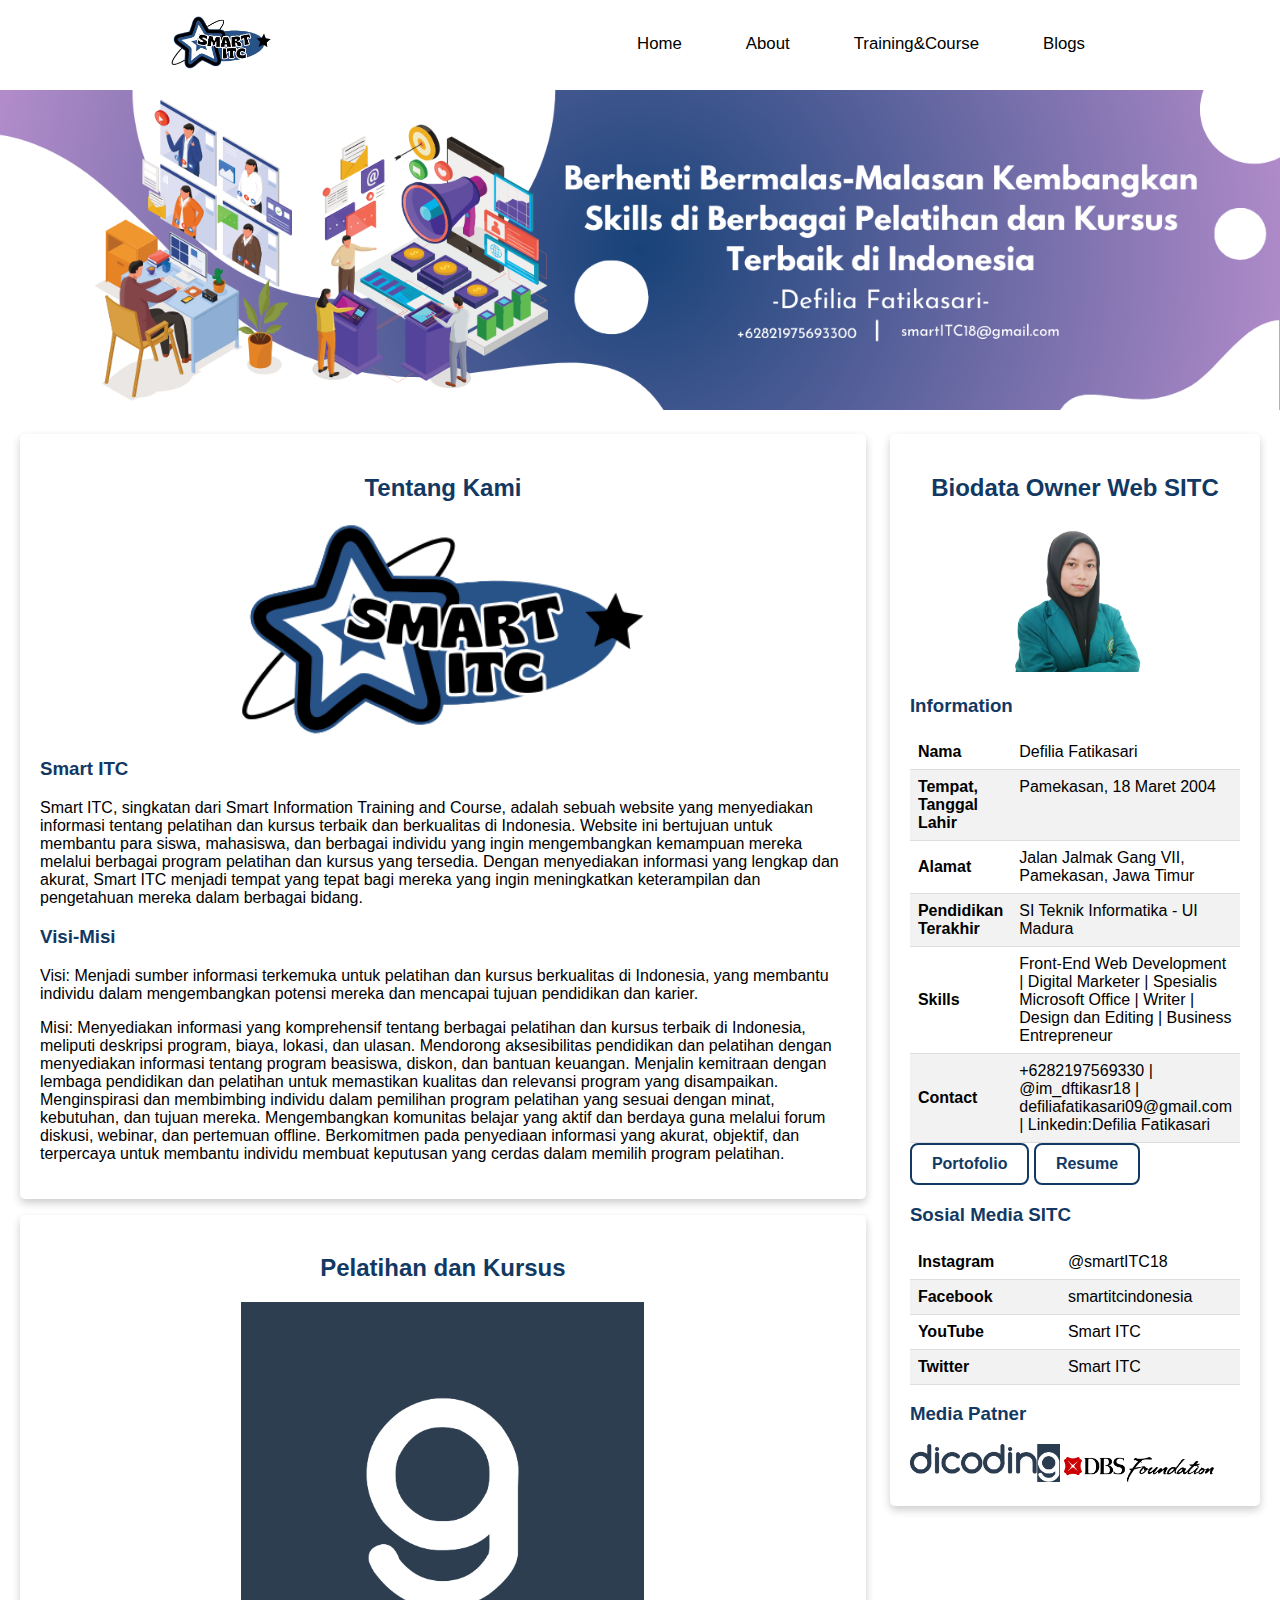
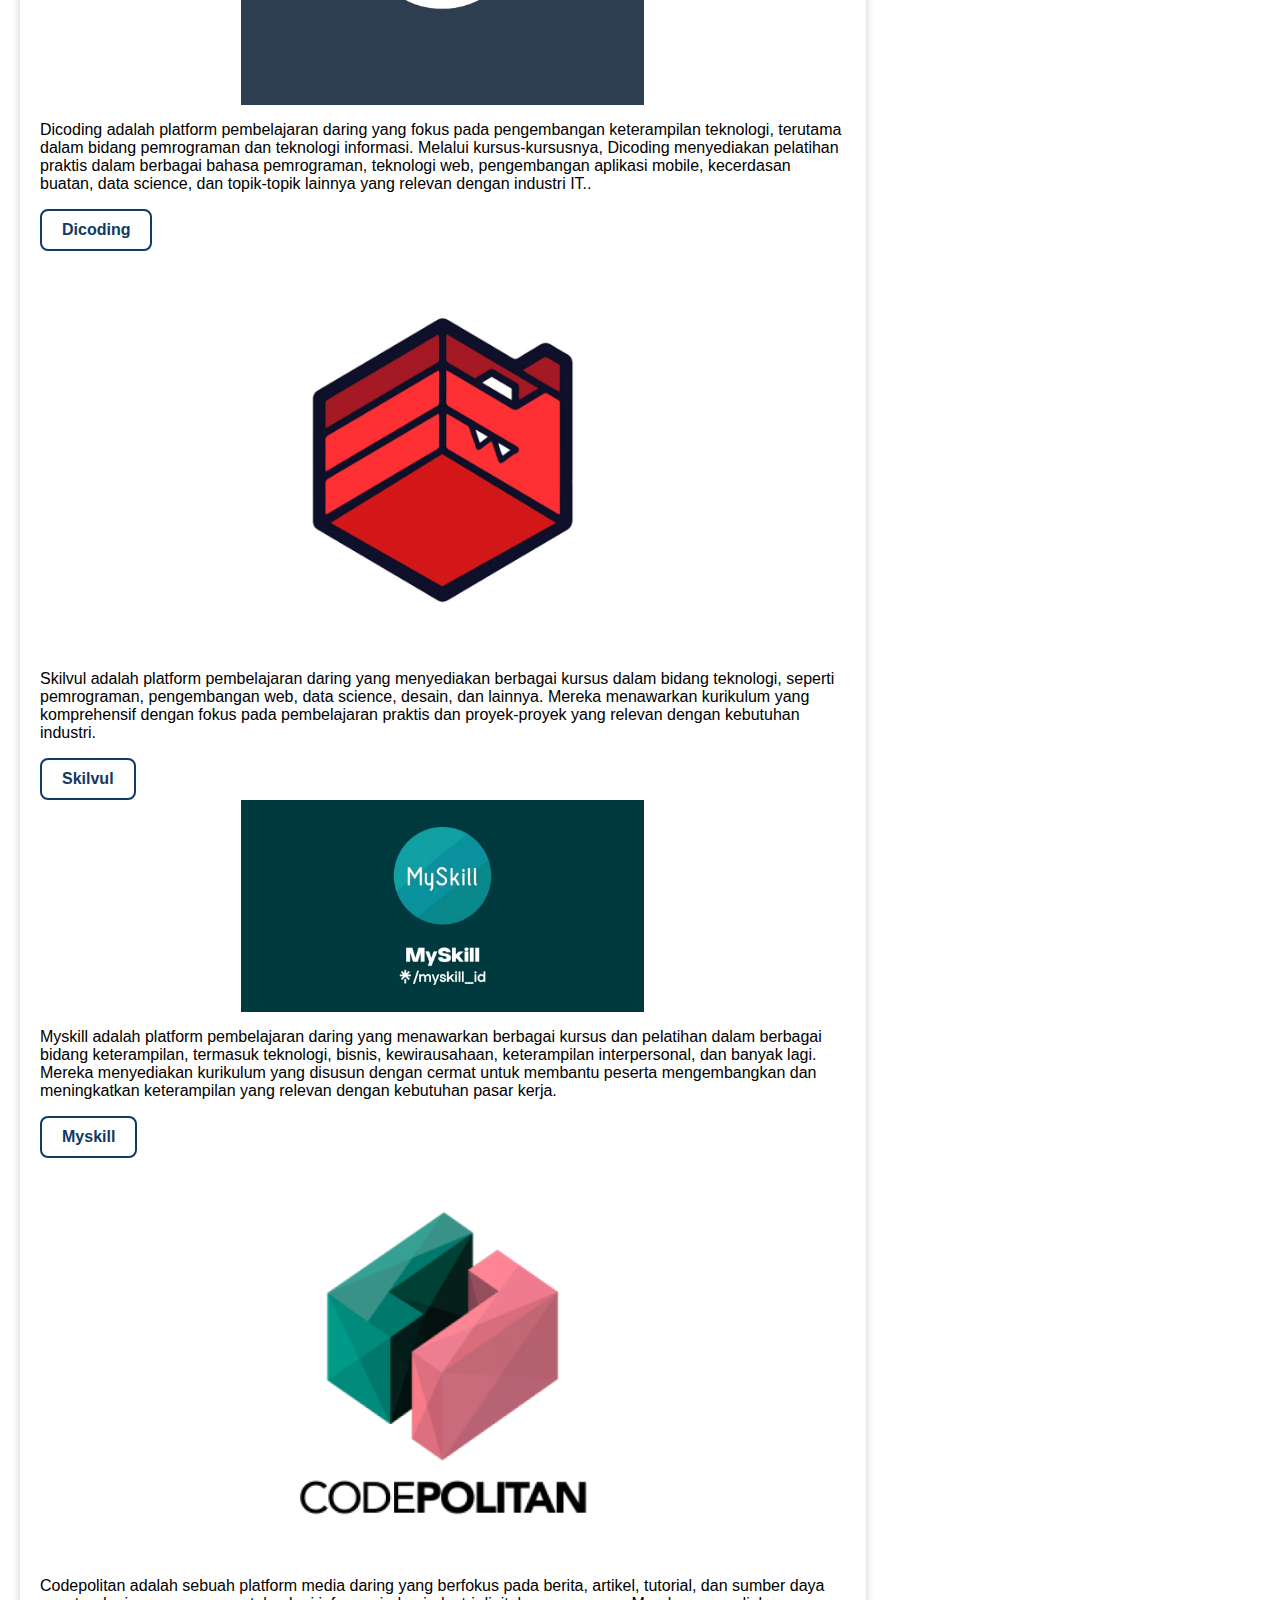
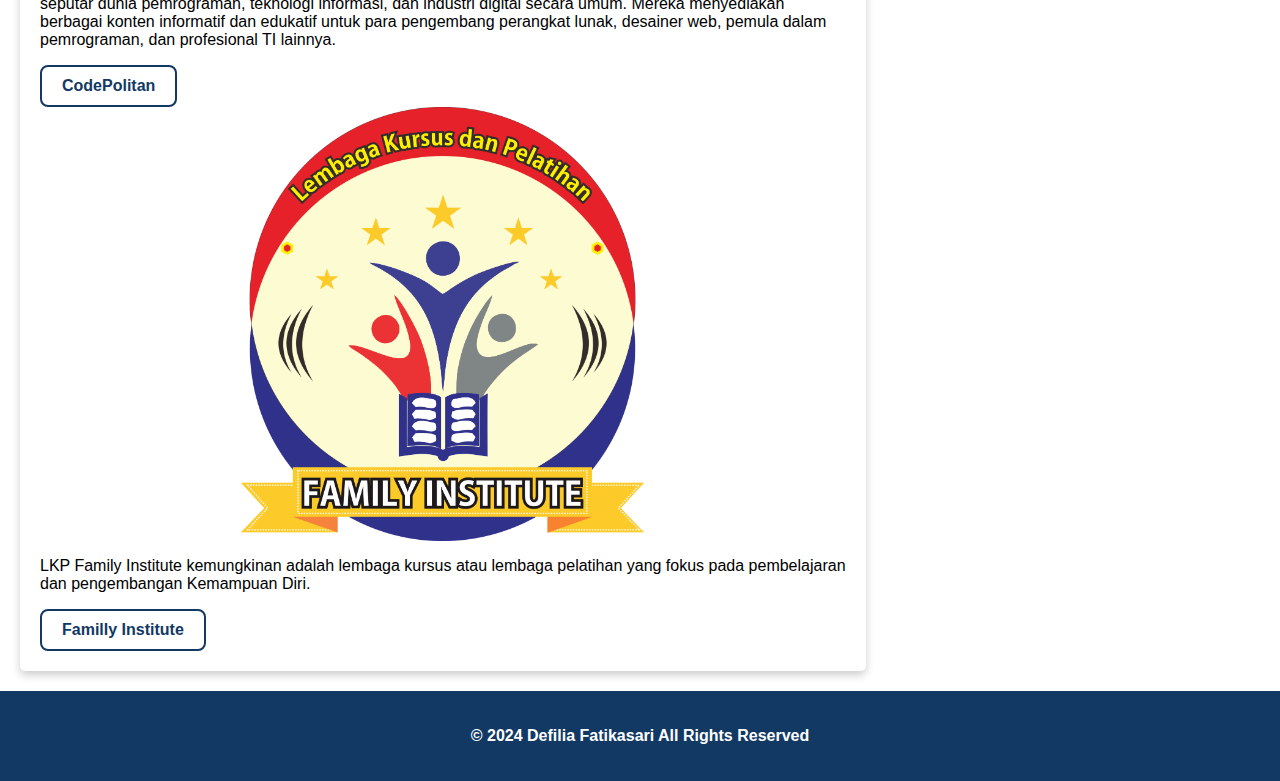
<file: index.html>
<!DOCTYPE html>
<html>
  <head>
    <meta charset="utf-8" />
    <meta name="viewport" content="width=device-width, initial-scale=1.0" />
    <title>Smart ITC</title>
    <link rel="stylesheet" href="css/styles.css" />
    <link rel="preconnect" href="https://fonts.googleapis.com" />
    <link rel="preconnect" href="https://fonts.gstatic.com" crossorigin />
    <link href="https://fonts.googleapis.com/css2?family=Poppins:ital,wght@0,100;0,200;0,300;0,400;0,500;0,600;0,700;0,800;0,900;1,400&display=swap" rel="stylesheet" />
  </head>
  <body>
    <header class="navbar-container">
      <div class="logo">
        <img src="images/Logo NO BG SITC2.png" alt="Smart ITC" />
      </div>
      <nav class="nav-list">
        <ul>
          <li><a href="#home">Home</a></li>
          <li><a href="#about">About</a></li>
          <li><a href="#tc">Training&Course</a></li>
          <li><a href="blogs.html">Blogs</a></li>
        </ul>
      </nav>
    </header>

    <section>
      <div id="banner">
        <article id="home">
          <img src="images/Banner Smart ITC.png" alt="Banner Smart ITC" />
        </article>
      </div>
    </section>

    <main>
      <div id="content">
        <article id="about" class="card">
          <h2 id="about">Tentang Kami</h2>
          <img src="images/Logo Smart ITC.png" alt="Logo" class="featured-image" />
          <h3>Smart ITC</h3>
          <p>
            Smart ITC, singkatan dari Smart Information Training and Course, adalah sebuah website yang menyediakan informasi tentang pelatihan dan kursus terbaik dan berkualitas di Indonesia. Website ini bertujuan untuk membantu para
            siswa, mahasiswa, dan berbagai individu yang ingin mengembangkan kemampuan mereka melalui berbagai program pelatihan dan kursus yang tersedia. Dengan menyediakan informasi yang lengkap dan akurat, Smart ITC menjadi tempat yang
            tepat bagi mereka yang ingin meningkatkan keterampilan dan pengetahuan mereka dalam berbagai bidang.
          </p>

          <h3>Visi-Misi</h3>
          <p>Visi: Menjadi sumber informasi terkemuka untuk pelatihan dan kursus berkualitas di Indonesia, yang membantu individu dalam mengembangkan potensi mereka dan mencapai tujuan pendidikan dan karier.</p>
          <p>
            Misi: Menyediakan informasi yang komprehensif tentang berbagai pelatihan dan kursus terbaik di Indonesia, meliputi deskripsi program, biaya, lokasi, dan ulasan. Mendorong aksesibilitas pendidikan dan pelatihan dengan menyediakan
            informasi tentang program beasiswa, diskon, dan bantuan keuangan. Menjalin kemitraan dengan lembaga pendidikan dan pelatihan untuk memastikan kualitas dan relevansi program yang disampaikan. Menginspirasi dan membimbing individu
            dalam pemilihan program pelatihan yang sesuai dengan minat, kebutuhan, dan tujuan mereka. Mengembangkan komunitas belajar yang aktif dan berdaya guna melalui forum diskusi, webinar, dan pertemuan offline. Berkomitmen pada
            penyediaan informasi yang akurat, objektif, dan terpercaya untuk membantu individu membuat keputusan yang cerdas dalam memilih program pelatihan.
          </p>
        </article>

        <article id="tc" class="card">
          <h2 id="tc">Pelatihan dan Kursus</h2>
          <section>
            <img src="images/dicoding-g.png" alt="Dicoding" class="featured-image" />
            <p>
              Dicoding adalah platform pembelajaran daring yang fokus pada pengembangan keterampilan teknologi, terutama dalam bidang pemrograman dan teknologi informasi. Melalui kursus-kursusnya, Dicoding menyediakan pelatihan praktis
              dalam berbagai bahasa pemrograman, teknologi web, pengembangan aplikasi mobile, kecerdasan buatan, data science, dan topik-topik lainnya yang relevan dengan industri IT..
            </p>
            <a class="link-box" href="#">Dicoding</a>
          </section>
          <section>
            <img src="images/Logo Skilvull.jpg" alt="Skilvul" class="featured-image" />
            <p>
              Skilvul adalah platform pembelajaran daring yang menyediakan berbagai kursus dalam bidang teknologi, seperti pemrograman, pengembangan web, data science, desain, dan lainnya. Mereka menawarkan kurikulum yang komprehensif
              dengan fokus pada pembelajaran praktis dan proyek-proyek yang relevan dengan kebutuhan industri.
            </p>
            <a class="link-box" href="#">Skilvul</a>
          </section>
          <section>
            <img src="images/Logo Myskill.jpg" alt="Myskill" class="featured-image" />
            <p>
              Myskill adalah platform pembelajaran daring yang menawarkan berbagai kursus dan pelatihan dalam berbagai bidang keterampilan, termasuk teknologi, bisnis, kewirausahaan, keterampilan interpersonal, dan banyak lagi. Mereka
              menyediakan kurikulum yang disusun dengan cermat untuk membantu peserta mengembangkan dan meningkatkan keterampilan yang relevan dengan kebutuhan pasar kerja.
            </p>
            <a class="link-box" href="#">Myskill</a>
          </section>
          <section>
            <img src="images/Logo CodePolitan.png" alt="CodePolitan" class="featured-image" />
            <p>
              Codepolitan adalah sebuah platform media daring yang berfokus pada berita, artikel, tutorial, dan sumber daya seputar dunia pemrograman, teknologi informasi, dan industri digital secara umum. Mereka menyediakan berbagai konten
              informatif dan edukatif untuk para pengembang perangkat lunak, desainer web, pemula dalam pemrograman, dan profesional TI lainnya.
            </p>
            <a class="link-box" href="#">CodePolitan</a>
          </section>
          <section>
            <img src="images/Logo Familly Institute.png" alt="FI" class="featured-image" />
            <p>LKP Family Institute kemungkinan adalah lembaga kursus atau lembaga pelatihan yang fokus pada pembelajaran dan pengembangan Kemampuan Diri.</p>
            <a class="link-box" href="#">Familly Institute</a>
          </section>
        </article>
      </div>

      <aside>
        <article class="profile card">
          <header>
            <h2>Biodata Owner Web SITC</h2>
            <figure>
              <img src="images/defilia.png" />
            </figure>
          </header>
          <section>
            <h3>Information</h3>
            <table>
              <tr>
                <th>Nama</th>
                <td>Defilia Fatikasari</td>
              </tr>
              <tr>
                <th>Tempat, Tanggal Lahir</th>
                <td>Pamekasan, 18 Maret 2004</td>
              </tr>
              <tr>
                <th>Alamat</th>
                <td>Jalan Jalmak Gang VII, Pamekasan, Jawa Timur</td>
              </tr>
              <tr>
                <th>Pendidikan Terakhir</th>
                <td>SI Teknik Informatika - UI Madura</td>
              </tr>
              <tr>
                <th>Skills</th>
                <td>Front-End Web Development | Digital Marketer | Spesialis Microsoft Office | Writer | Design dan Editing | Business Entrepreneur</td>
              </tr>
              <tr>
                <th>Contact</th>
                <td>+6282197569330 | @im_dftikasr18 | defiliafatikasari09@gmail.com | Linkedin:Defilia Fatikasari</td>
              </tr>
            </table>
            <a class="link-box" href="portofolio/portofolio.html">Portofolio</a>
            <a class="link-box" href="Resume.pdf">Resume</a>
          </section>
          <section>
            <h3>Sosial Media SITC</h3>
            <table>
              <tr>
                <th>Instagram</th>
                <td>@smartITC18</td>
              </tr>
              <tr>
                <th>Facebook</th>
                <td>smartitcindonesia</td>
              </tr>
              <tr>
                <th>YouTube</th>
                <td>Smart ITC</td>
              </tr>
              <tr>
                <th>Twitter</th>
                <td>Smart ITC</td>
              </tr>
            </table>
          </section>
          <section>
            <h3>Media Patner</h3>
            <img src="images/dicoding-full.png" alt="Dicoding" />
            <img src="images/DBS Foundation.jpg" alt="DBSF" />
          </section>
        </article>
      </aside>
    </main>

    <footer>
      <p>&#169; 2024 Defilia Fatikasari All Rights Reserved</p>
    </footer>
  </body>
</html>
</file>
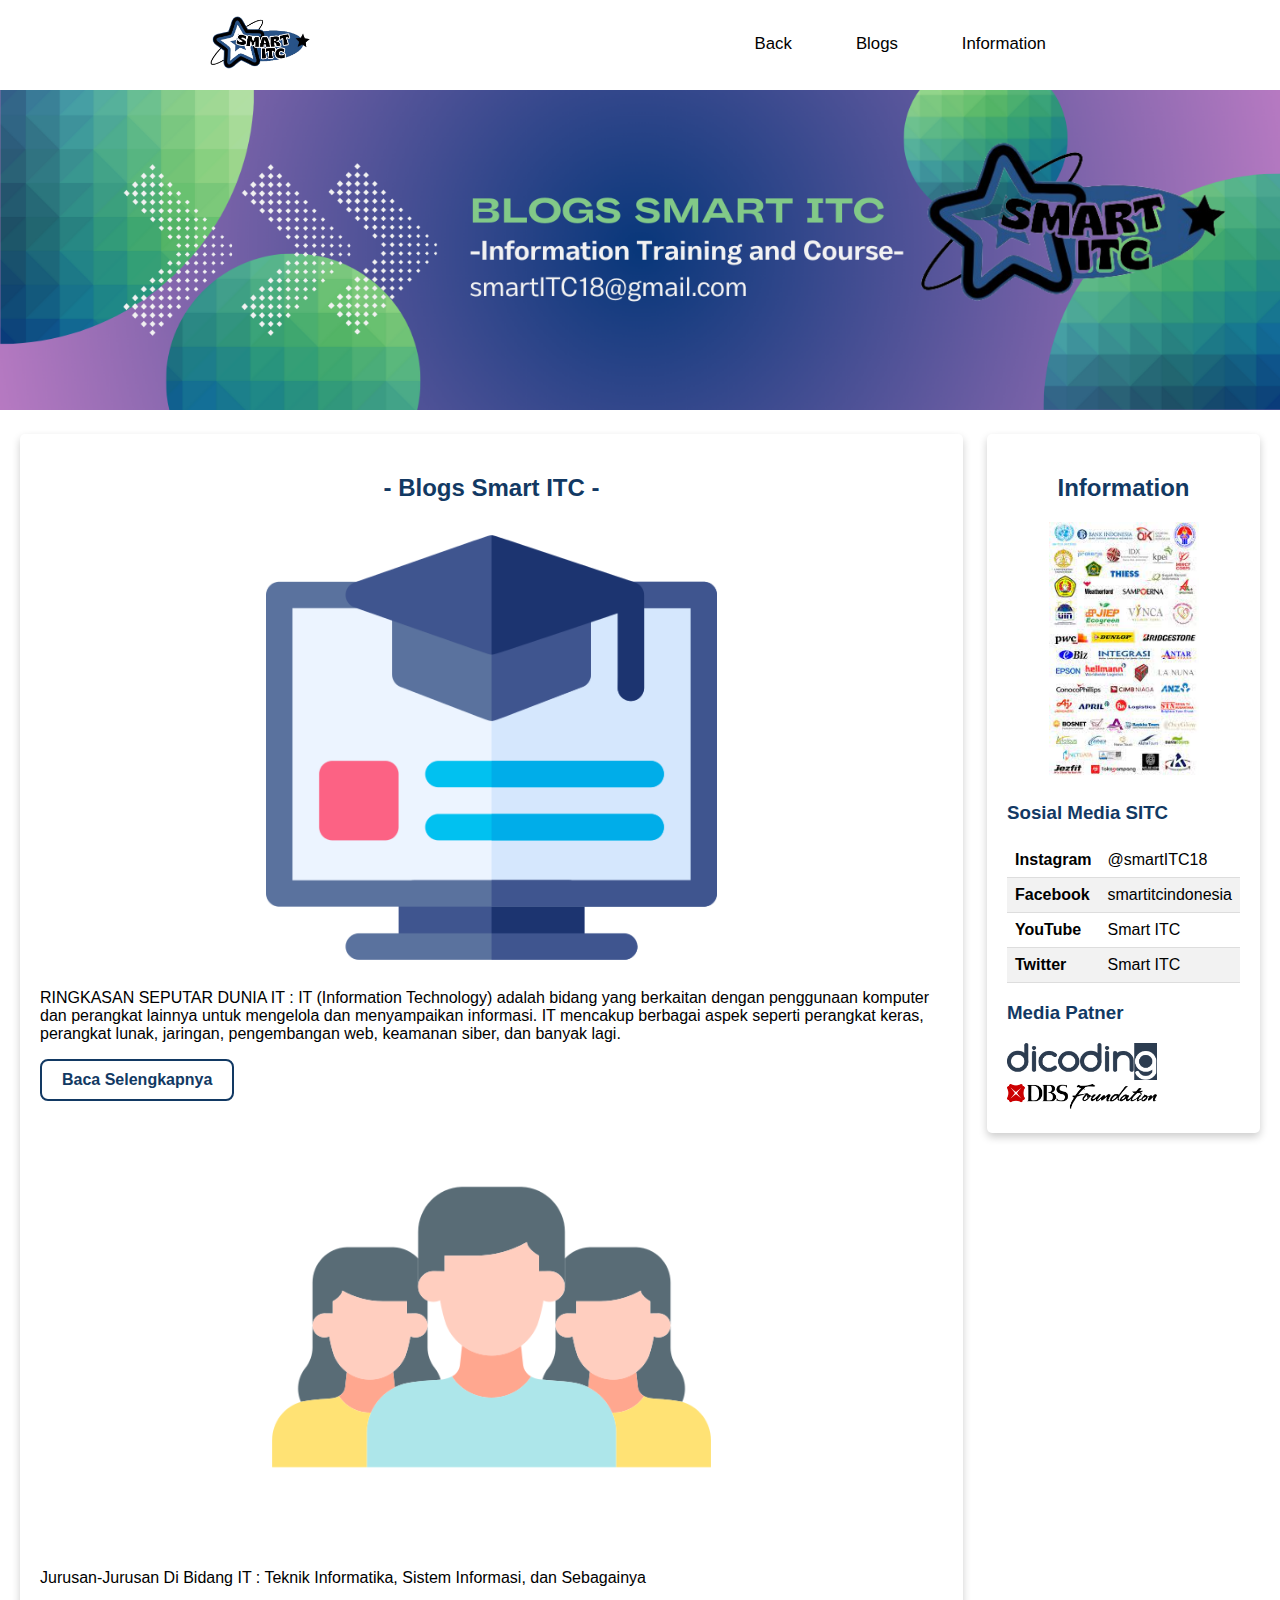
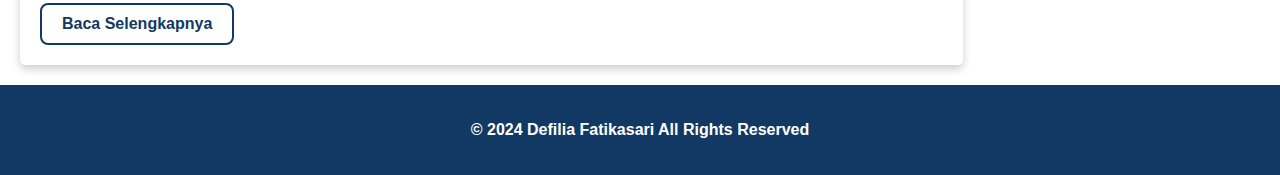
<file: blogs.html>
<!DOCTYPE html>
<html lang="en">
  <head>
    <meta charset="utf-8" />
    <meta name="viewport" content="width=device-width, initial-scale=1.0" />
    <title>Blogs SITC</title>
    <link rel="stylesheet" href="css/styles.css" />
    <link rel="preconnect" href="https://fonts.googleapis.com" />
    <link rel="preconnect" href="https://fonts.gstatic.com" crossorigin />
    <link href="https://fonts.googleapis.com/css2?family=Poppins:ital,wght@0,100;0,200;0,300;0,400;0,500;0,600;0,700;0,800;0,900;1,400&display=swap" rel="stylesheet" />
  </head>
  <body>
    <header class="navbar-container">
      <div class="logo">
        <img src="images/Logo NO BG SITC2.png" alt="Smart ITC" />
      </div>
      <nav class="nav-list">
        <ul>
          <li><a href="index.html">Back</a></li>
          <li><a href="#blogs">Blogs</a></li>
          <li><a href="#information">Information</a></li>
        </ul>
      </nav>
    </header>

    <section>
      <div id="banner">
        <article id="blogs">
          <img src="images/Banner Blogs SITC.png" alt="Banner Blogs Smart ITC" />
        </article>
      </div>
    </section>

    <main>
      <div id="content">
        <article id="Information" class="card">
          <h2 id="Information">- Blogs Smart ITC -</h2>
          <section>
            <img src="images/online-course.png" alt="IT" class="featured-image" />
            <p>
              RINGKASAN SEPUTAR DUNIA IT : IT (Information Technology) adalah bidang yang berkaitan dengan penggunaan komputer dan perangkat lainnya untuk mengelola dan menyampaikan informasi. IT mencakup berbagai aspek seperti perangkat
              keras, perangkat lunak, jaringan, pengembangan web, keamanan siber, dan banyak lagi.
            </p>
            <a class="link-box" href="https://itinshights.blogspot.com/2023/07/ringkasan-dunia-it-body-font-family.html">Baca Selengkapnya</a>
          </section>
          <section>
            <img src="images/people.png" alt="IT" class="featured-image" />
            <p>Jurusan-Jurusan Di Bidang IT : Teknik Informatika, Sistem Informasi, dan Sebagainya</p>
            <a class="link-box" href="https://itinshights.blogspot.com/2023/07/jurusan-jurusan-di-bidang-it.html">Baca Selengkapnya</a>
          </section>
        </article>
      </div>

      <aside>
        <article class="profile card">
          <header>
            <h2>Information</h2>
            <figure>
              <img src="images/Pelatihan dan Kursus di indonesia.jpg" />
            </figure>
          </header>
          <section>
            <h3>Sosial Media SITC</h3>
            <table>
              <tr>
                <th>Instagram</th>
                <td>@smartITC18</td>
              </tr>
              <tr>
                <th>Facebook</th>
                <td>smartitcindonesia</td>
              </tr>
              <tr>
                <th>YouTube</th>
                <td>Smart ITC</td>
              </tr>
              <tr>
                <th>Twitter</th>
                <td>Smart ITC</td>
              </tr>
            </table>
          </section>
          <section>
            <h3>Media Patner</h3>
            <img src="images/dicoding-full.png" alt="Dicoding" />
            <img src="images/DBS Foundation.jpg" alt="DBSF" />
          </section>
        </article>
      </aside>
    </main>

    <footer>
      <p>&#169; 2024 Defilia Fatikasari All Rights Reserved</p>
    </footer>
  </body>
</html>
</file>
<file: css/styles.css>
* {
  box-sizing: border-box;
}
body {
  font-family: 'Quicksand', sans-serif;
  height: 100vh;
  margin: 0;
  display: flex;
  flex-direction: column;
}

header.navbar-container {
  position: fixed;
  top: 0;
  width: 100%;
  max-width: 1500px;
  padding-block: 1rem;
  margin-inline: auto;
  display: flex;
  justify-content: space-around;
  align-items: center;
  background-color: #ffffff;
  z-index: 9999;
}
header.navbar-container .logo img {
  width: 100px;
}
header.navbar-container .nav-list ul {
  padding-left: 0;
  display: flex;
  justify-content: center;
  gap: 2rem 1rem;
  list-style: none;
}
header.navbar-container .nav-list li {
  list-style-type: none;
}
header.navbar-container .nav-list li a {
  padding: 0.5rem 1.5rem;
  border-radius: 999px;
  text-decoration: none;
  font-size: 1.05rem;
  font-weight: 500;
  color: black;
  transition: all 0.2s ease-in-out;
}
header.navbar-container .nav-list li:hover a {
  background-color: #123963;
  color: white;
}

#banner img {
  margin-top: 90px;
  width: 100%;
  height: 100%;
  object-fit: cover;
}

h2 {
  color: #123963;
  text-align: center;
}
h3 {
  color: #123963;
}

.profile header {
  text-align: center;
}
.featured-image {
  width: 50%;
  max-height: 500px;
  object-fit: cover;
  object-position: center;
  display: block;
  margin: 0 auto;
}
.profile img {
  width: 150px;
}
.card {
  box-shadow: 0 4px 8px 0 rgba(0, 0, 0, 0.2);
  border-radius: 5px;
  padding: 20px;
}

main {
  /* margin-top: 90px; */
  padding: 20px;
  display: flex;
  gap: 1.5rem;
}

#content {
  flex: 5;
  display: flex;
  flex-flow: column nowrap;
  gap: 1rem 2rem;
}

aside {
  flex: 1;
}
table {
  width: 100%;
  border-collapse: collapse;
}
th,
td {
  padding: 8px;
  text-align: left;
  border-bottom: 1px solid #ddd;
}
th {
  width: 150px;
}
td {
  vertical-align: top;
}
tr:nth-child(even) {
  background-color: #f2f2f2;
}
.link-box {
  display: inline-block;
  padding: 10px 20px;
  border: 2px solid #123963;
  border-radius: 8px;
  text-decoration: none;
  color: #123963;
  font-weight: bold;
  transition: background-color 0.3s, color 0.3s;
}
.link-box:hover {
  background-color: #123963;
  color: #fff;
}

footer {
  padding: 20px;
  color: white;
  background-color: #123963;
  text-align: center;
  font-weight: bold;
}

@media screen and (max-width: 1200px) {
  main {
    flex-flow: column nowrap;
  }
  main aside {
    align-self: center;
  }
}

@media screen and (max-width: 768px) {
  header.navbar-container .logo img {
    width: 60px;
  }
  header.navbar-container .nav-list li a {
    padding: 0.5rem;
    font-size: 0.9rem;
  }
  nav ul {
    justify-content: center;
  }
  main aside {
    align-self: stretch;
  }
}

@media screen and (max-width: 480px) {
  header.navbar-container .logo img {
    width: 40px;
  }

  header.navbar-container .nav-list li a {
    padding: 0.4rem;
    font-size: 0.8rem;
  }
  main aside {
    align-self: stretch;
  }
}
</file>
